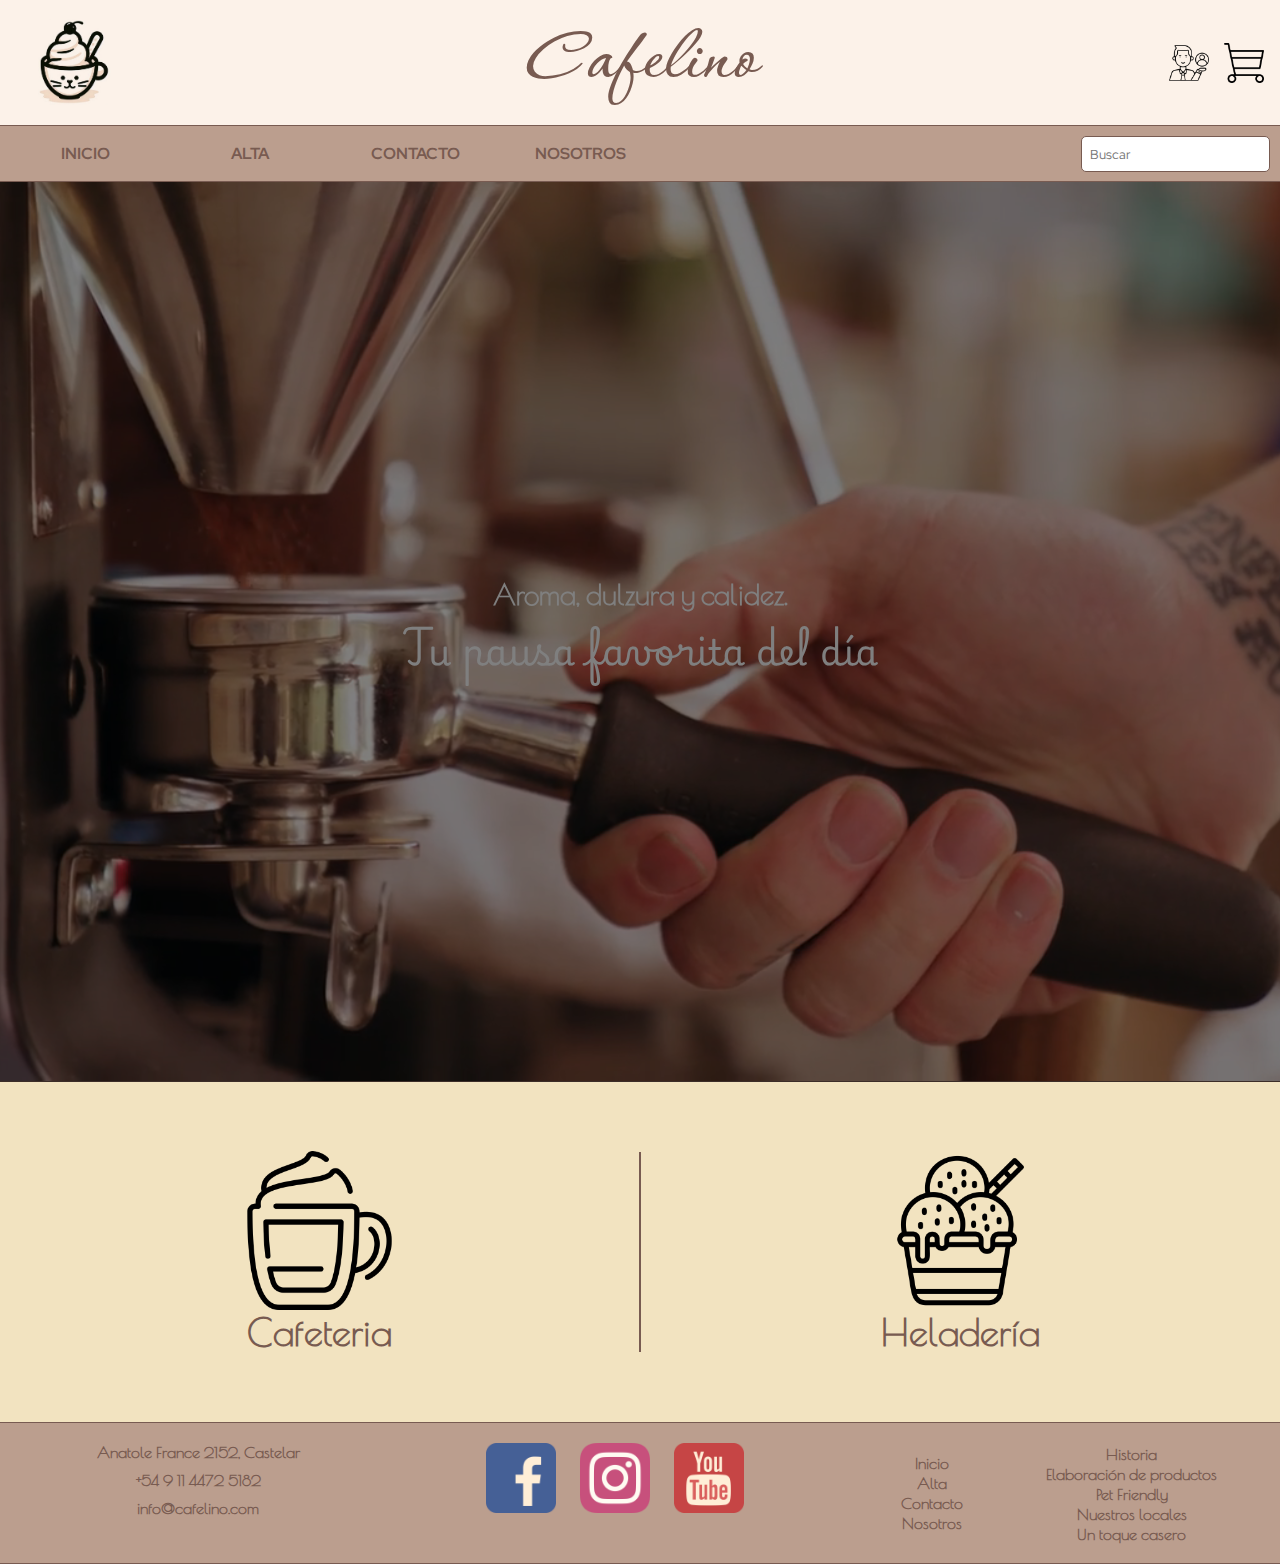
<file: index.html>
<!DOCTYPE html>
<html lang="en">

<head>
    <meta charset="UTF-8">
    <meta name="viewport" content="width=device-width, initial-scale=1.0">
    <title>Trabajo Integrador Nro 1 - Cafelino - Ballarini Jonathan</title>
    <link rel="stylesheet" href="/Estilos/estilos.css">
</head>

<body>
    <header>
        <div id="componente_header"></div>
    </header>
    <main>
        <div>
            <div class="contenedor_banner">
                <div class="banner">
                    <video id="videoA" autoplay muted></video>
                    <video id="videoB" autoplay muted></video>
                </div>
                <div class="texto_banner">
                    <h3>Aroma, dulzura y calidez.</h3>
                    <h2>Tu pausa favorita del día</h2>
                </div>
            </div>

            <div class=" Contenedor_Principal">
                <div class="Contenedor_Menu">
                    <section class="Cafeteria" onclick="mostrarCategoria('Cafeteria')">
                        <img src="/Assets/Cafeteria/Logo_Cafe.png" alt="Cafe_PNG" class="Imagen_Cafe">
                        <div>
                            <h3>Cafeteria</h3>
                        </div>
                    </section>
                    <div class="Separador"></div>
                    <section class="Heladeria" onclick="mostrarCategoria('Heladeria')">
                        <img src="/Assets/Heladeria/Logo_Helado.png" alt="Helado_PNG" class="Imagen_Helado">
                        <div>
                            <h3>Heladería</h3>
                        </div>
                    </section>

                </div>

                <div class="Tarjetas" id="contenedorTarjetas">

                </div>
            </div>
        </div>
    </main>
    <footer>
        <div id="componente_footer"></div>
    </footer>
</body>
<script src="/JS/Funciones.js"></script>

</html>
</file>
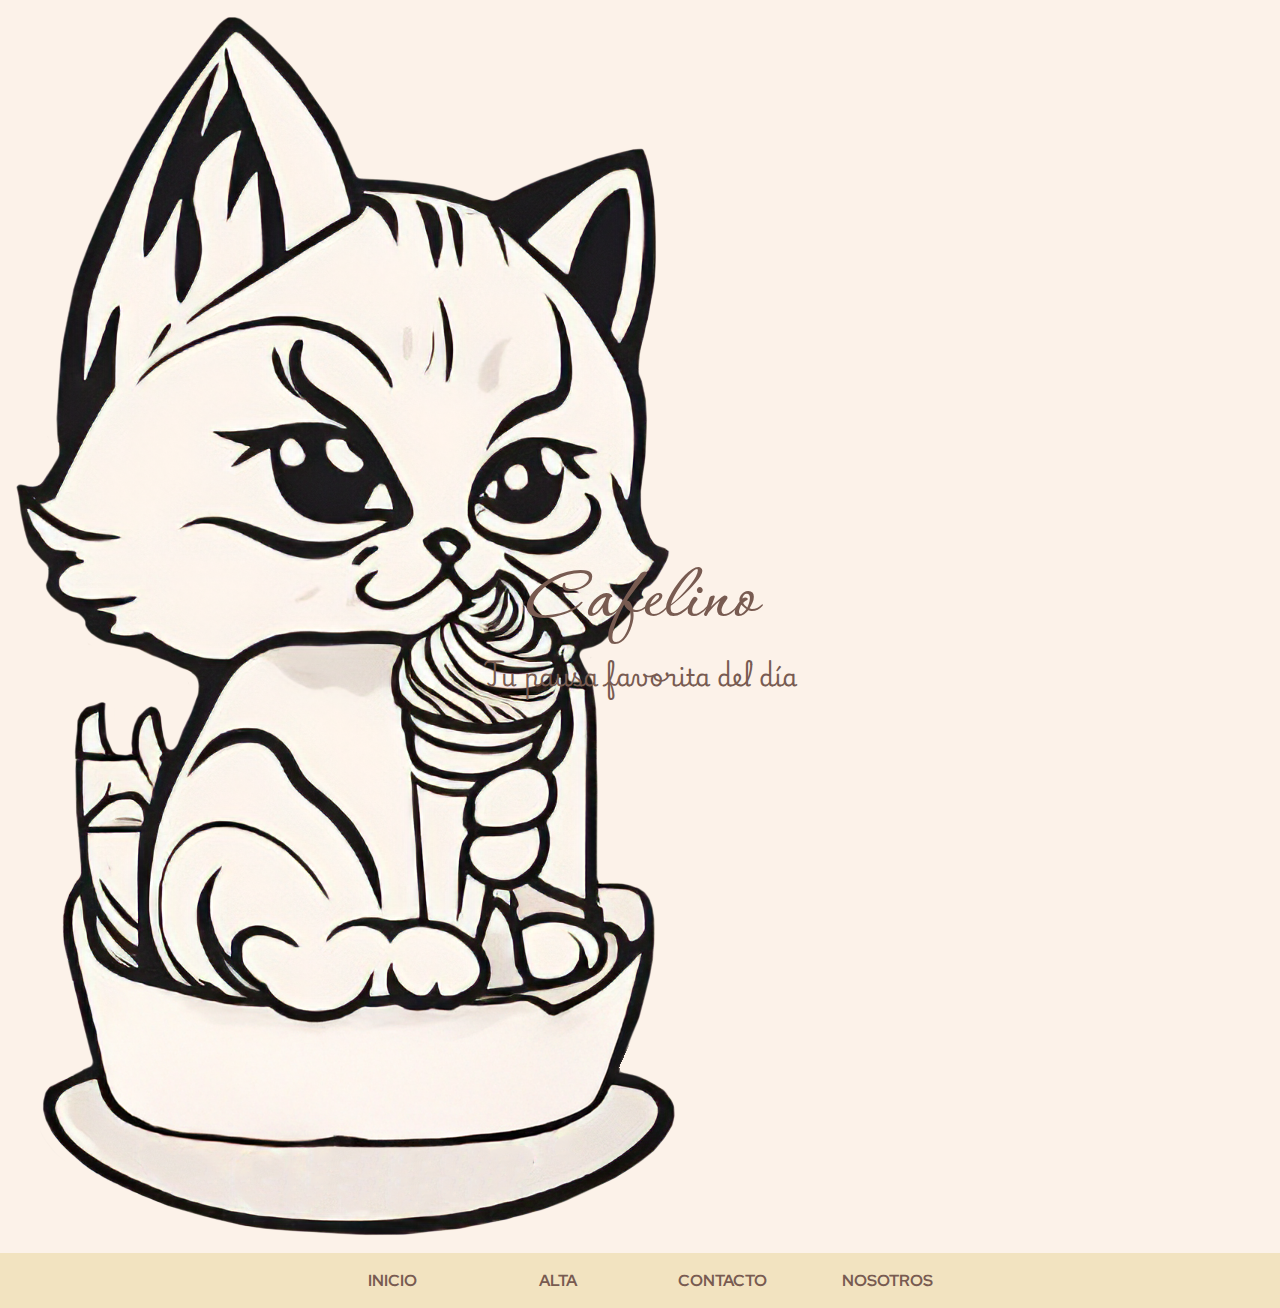
<file: Alta.html>
<!DOCTYPE html>
<html lang="en">
<head>
    <meta charset="UTF-8">
    <meta name="viewport" content="width=device-width, initial-scale=1.0">
    <title>Alta</title>
    <link rel="stylesheet" href="/Estilos/estilos.css">
</head>
<body>
    <header>
        <div class="Contenedor_Header">

            <img class="Logo_Cafelino" src="/Assets/Gato.png" alt="Logo de Cafelino">
            <div class="Texto_Header">
                <h1>Cafelino</h1>
                <h2>Tu pausa favorita del día</h2>
            </div>
        </div>
        <div>
            <nav>
                <button onclick="location.href='index.html'"> Inicio </button>
                <button onclick="location.href='Alta.html'"> Alta </button>
                <button onclick="location.href='Contacto.html'"> Contacto </button>
                <button onclick="location.href='Nosotros.html'"> Nosotros </button>
            </nav>
        </div>

    </header>
    <main>

    </main>

</body>
</html>
</file>
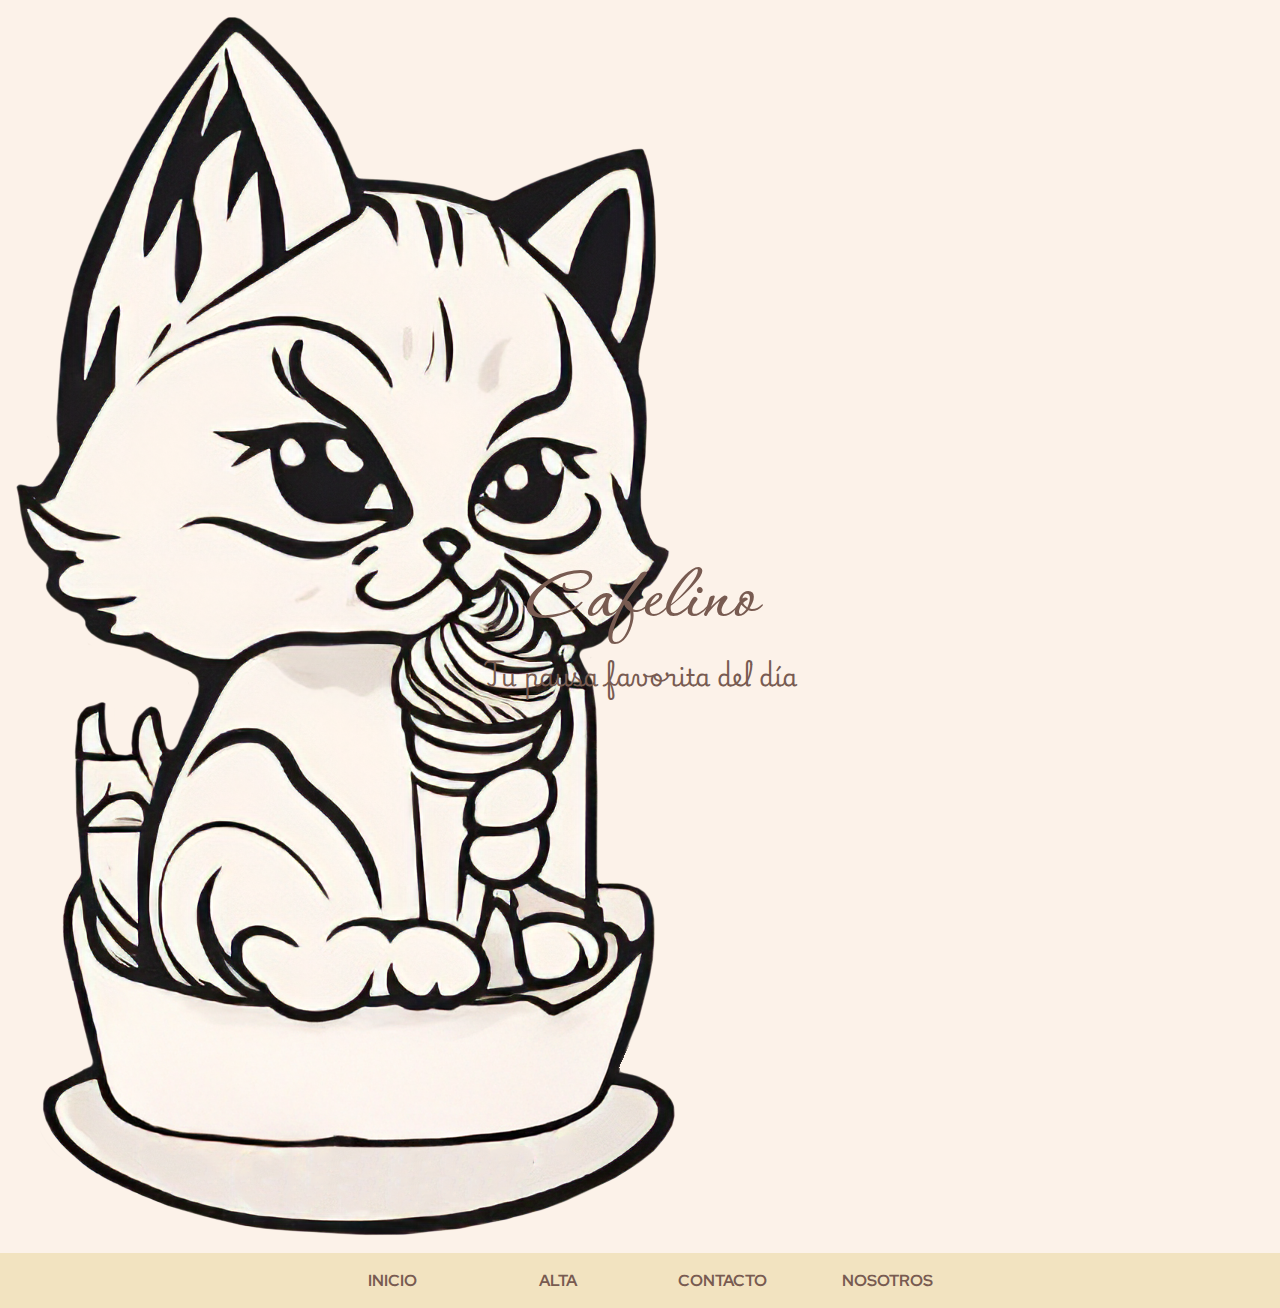
<file: Contacto.html>
<!DOCTYPE html>
<html lang="en">
<head>
    <meta charset="UTF-8">
    <meta name="viewport" content="width=device-width, initial-scale=1.0">
    <title>Contacto</title>
    <link rel="stylesheet" href="/Estilos/estilos.css">
</head>
<body>
    <header>
        <div class="Contenedor_Header">

            <img class="Logo_Cafelino" src="/Assets/Gato.png" alt="Logo de Cafelino">
            <div class="Texto_Header">
                <h1>Cafelino</h1>
                <h2>Tu pausa favorita del día</h2>
            </div>
        </div>
        <div>
            <nav>
                <button onclick="location.href='index.html'"> Inicio </button>
                <button onclick="location.href='Alta.html'"> Alta </button>
                <button onclick="location.href='Contacto.html'"> Contacto </button>
                <button onclick="location.href='Nosotros.html'"> Nosotros </button>
            </nav>
        </div>

    </header>
    <main>

    </main>

</body>
</html>
</file>
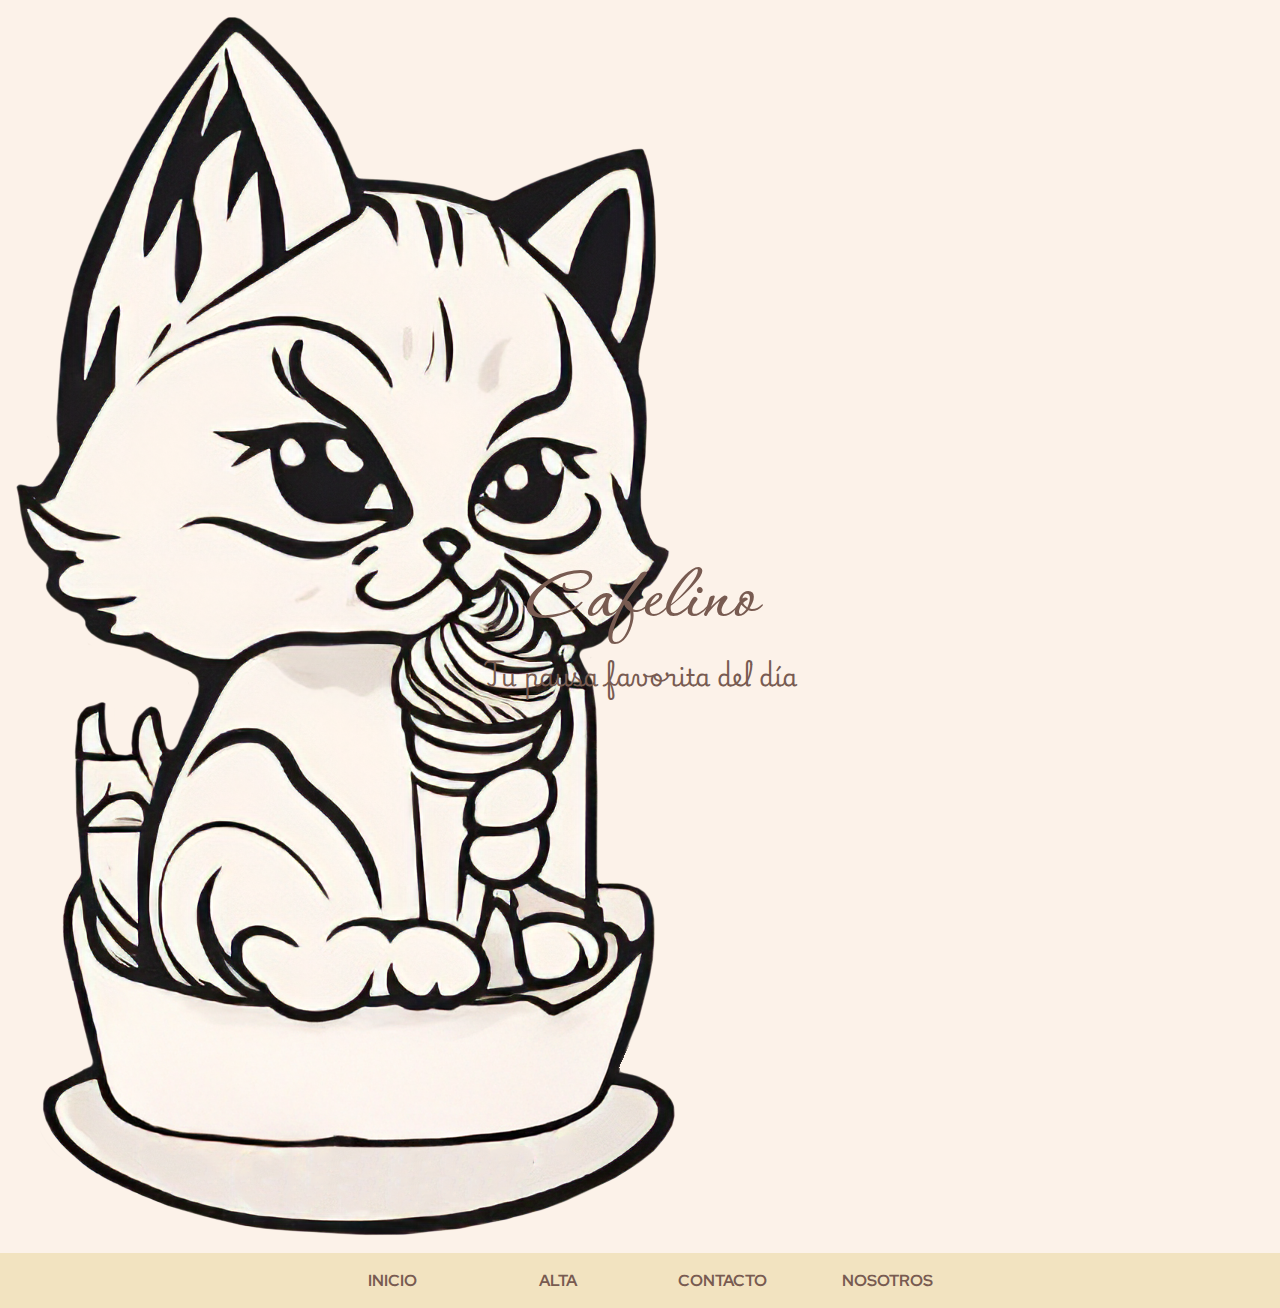
<file: Nosotros.html>
<!DOCTYPE html>
<html lang="en">
<head>
    <meta charset="UTF-8">
    <meta name="viewport" content="width=device-width, initial-scale=1.0">
    <title>Nosotros</title>
    <link rel="stylesheet" href="/Estilos/estilos.css">
</head>
<body>
    <header>
        <div class="Contenedor_Header">

            <img class="Logo_Cafelino" src="/Assets/Gato.png" alt="Logo de Cafelino">
            <div class="Texto_Header">
                <h1>Cafelino</h1>
                <h2>Tu pausa favorita del día</h2>
            </div>
        </div>
        <div>
            <nav>
                <button onclick="location.href='index.html'"> Inicio </button>
                <button onclick="location.href='Alta.html'"> Alta </button>
                <button onclick="location.href='Contacto.html'"> Contacto </button>
                <button onclick="location.href='Nosotros.html'"> Nosotros </button>
            </nav>
        </div>

    </header>
    <main>

    </main>

</body>
</html>
</file>
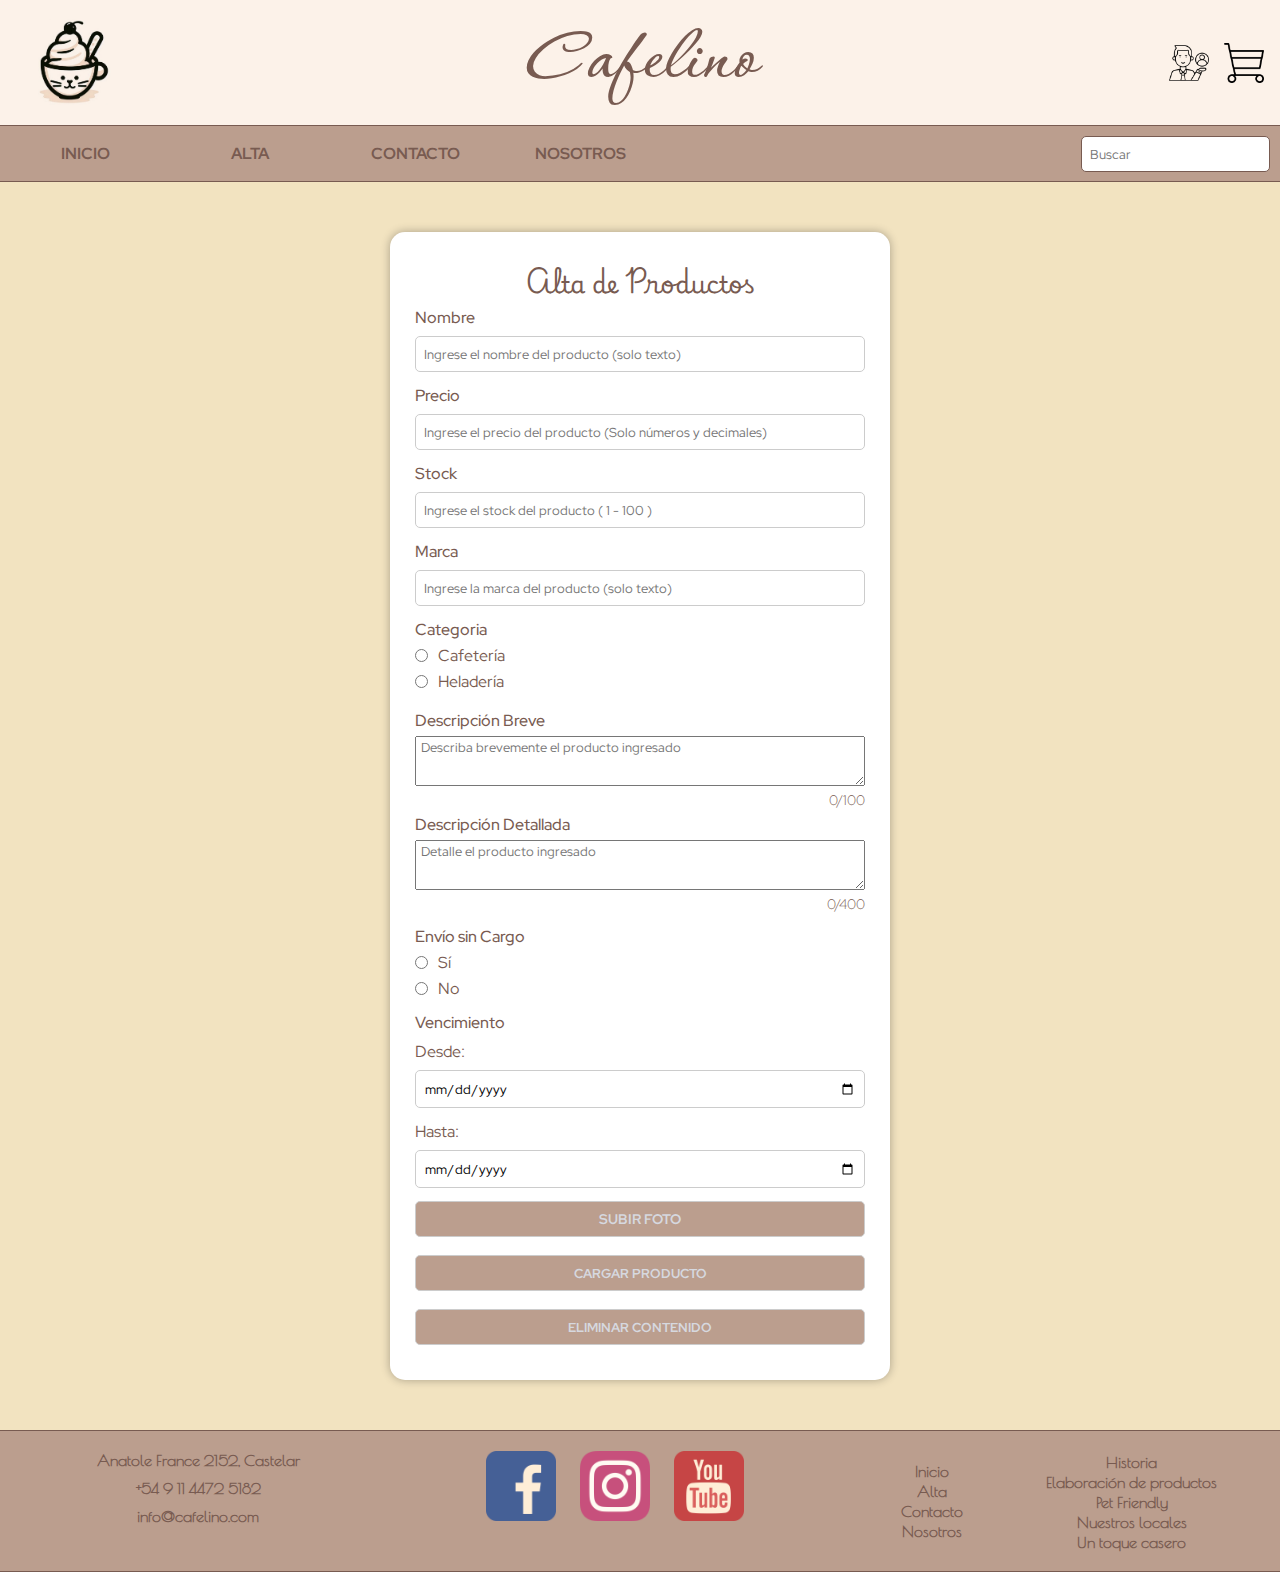
<file: Pages/Alta.html>
<!DOCTYPE html>
<html lang="en">

<head>
    <meta charset="UTF-8">
    <meta name="viewport" content="width=device-width, initial-scale=1.0">
    <title>Alta</title>
    <link rel="stylesheet" href="../Estilos/estilos.css">
</head>

<body>
    <header>
        <div id="componente_header"></div>
    </header>
    <main>
        <div class=" Contenedor_Principal_Alta">
            <form class="Contenedor_Forms" action="">
                <fieldset>
                    <legend>Alta de Productos</legend>

                    <label for="nombre">Nombre</label>
                    <input type="text" name="nombre" id="nombre" pattern="^[A-Za-z\s]+$" required
                        placeholder="Ingrese el nombre del producto (solo texto)">

                    <label for="precio">Precio</label>
                    <input type="text" name="precio" id="precio" required
                        placeholder="Ingrese el precio del producto (Solo números y decimales)">

                    <label for="stock">Stock</label>
                    <input type="number" name="stock" id="stock" required min="1" max="100" step="1"
                        placeholder="Ingrese el stock del producto ( 1 - 100 )">

                    <label for="marca">Marca</label>
                    <input type="text" name="marca" id="marca" pattern="^[A-Za-z]+$" required
                        placeholder="Ingrese la marca del producto (solo texto)">

                    <div>
                        <label>Categoria</label>
                        <div class="selecciones_alta">
                            <div>
                                <input type="radio" name="categoria" id="Categoria_Cafeteria" value="Cafeteria"
                                    required>
                                <label class="sin_negrita" for="Categoria_Cafeteria">Cafetería</label>
                            </div>
                            <div>
                                <input type="radio" name="categoria" id="Categoria_Heladeria" value="Heladeria">
                                <label class="sin_negrita" for="Categoria_Heladeria">Heladería</label>
                            </div>
                        </div>
                    </div>
                    <div>
                        <div class="descripciones">
                            <label for="desc_corta">Descripción Breve</label>
                            <textarea name="desc_corta" id="desc_corta"
                                placeholder="Describa brevemente el producto ingresado" required maxlength="100"
                                onblur="validarTexto(this)" oninput="actualizarContadorCorto()"></textarea>
                            <span id="contadorCorto">0/100</span>
                        </div>
                        <div class="descripciones">
                            <label for="desc_largo">Descripción Detallada</label>
                            <textarea name="desc_largo" id="desc_largo" placeholder="Detalle el producto ingresado"
                                required maxlength="400" onblur="validarTexto(this)"
                                oninput="actualizarContadorLargo()"></textarea>
                            <span id="contadorLargo">0/400</span>
                        </div>
                    </div>

                    <div>
                        <label>Envío sin Cargo</label>
                        <div class="selecciones_alta">
                            <div>
                                <input type="radio" name="envio" id="envio_si" value="si" required>
                                <label class="sin_negrita" for="envio_si">Sí</label>
                            </div>
                            <div>

                                <input type="radio" name="envio" id="envio_no" value="no">
                                <label class="sin_negrita" for="envio_no">No</label>
                            </div>
                        </div>
                    </div>

                    <label>Vencimiento</label> <label class="sin_negrita" for="fecha_desde">Desde:</label>
                    <input type="date" name="fecha_desde" id="fecha_desde" required>

                    <label class="sin_negrita" for="fecha_hasta">Hasta:</label>
                    <input type="date" name="fecha_hasta" id="fecha_hasta" required>

                    <label for="archivo" class="boton_personalizado">Subir Foto</label>
                    <input type="file" name="archivo" id="archivo" multiple class="oculto">

                    <button class="boton_formulario" type="submit">Cargar Producto</button>
                    <button class="boton_formulario" type="reset">Eliminar Contenido</button>
                </fieldset>
            </form>

        </div>

    </main>
    <footer>
        <div id="componente_footer"></div>
    </footer>
</body>
<script src="../JS/ValidacionAlta.js"></script>

</html>
</file>
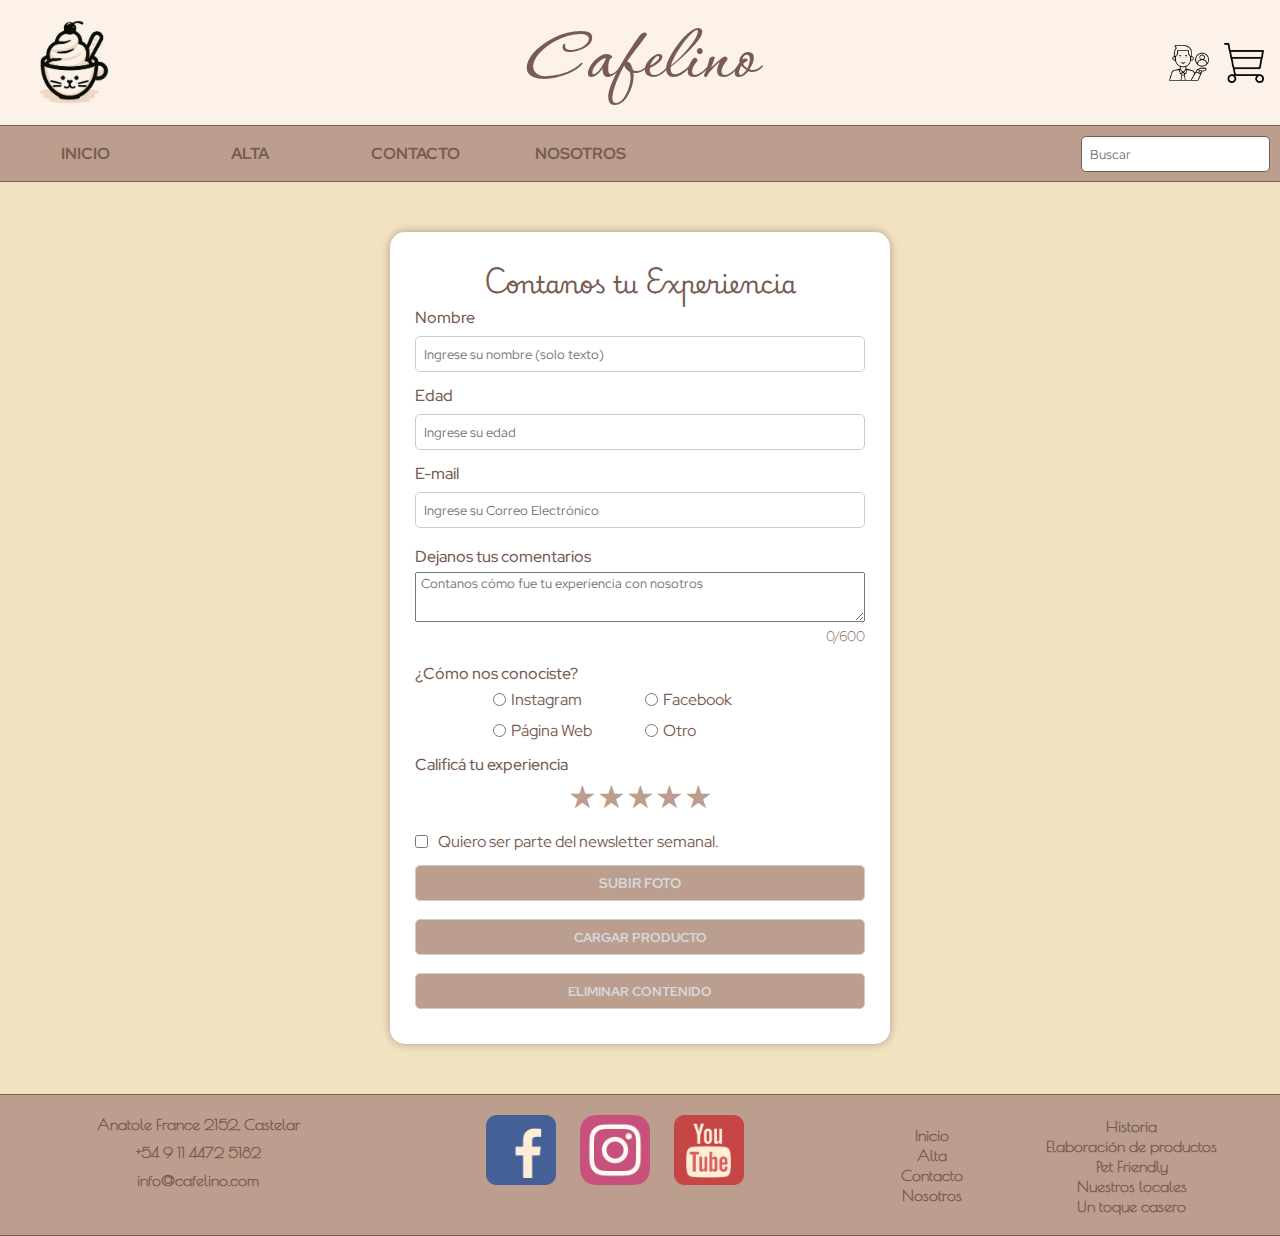
<file: Pages/Contacto.html>
<!DOCTYPE html>
<html lang="en">

<head>
    <meta charset="UTF-8">
    <meta name="viewport" content="width=device-width, initial-scale=1.0">
    <title>Contacto</title>
    <link rel="stylesheet" href="../Estilos/estilos.css">
</head>

<body>
    <header>
        <div id="componente_header"></div>
    </header>
        <main>

        <div class=" Contenedor_Principal_Alta">

            <form class="Contenedor_Forms" id="ratingForm" action="">
                <fieldset>
                    <legend>Contanos tu Experiencia</legend>

                    <label for="nombre">Nombre</label>
                    <input type="text" name="nombre" id="nombre" pattern="^[A-Za-z\s]+$" required
                        placeholder="Ingrese su nombre (solo texto)">

                    <label for="edad">Edad</label>
                    <input type="number" name="edad" id="edad" required min="18" max="100" step="1"
                        placeholder="Ingrese su edad">

                    <label for="correo">E-mail</label>
                    <input type="email" name="correo" id="correo"
                        pattern="^[a-zA-Z0-9._%+\\-]+@[a-zA-Z0-9.\\-]+\.[a-zA-Z]{2,}$" required
                        placeholder="Ingrese su Correo Electrónico">

                    <div>
                        <div class="descripciones">
                            <label for="comentarios">Dejanos tus comentarios</label>
                            <textarea name="comentarios" id="comentarios"
                                placeholder="Contanos cómo fue tu experiencia con nosotros" required maxlength="600"
                                onblur="validarTexto(this)" oninput="actualizarContadorComentarios()"></textarea>
                            <span id="contadorComentarios">0/600</span>
                        </div>
                    </div>
                    <div class="selecciones_contacto">
                        <label>¿Cómo nos conociste?</label>
                        <div class="plataformas">
                            <div>
                                <input type="radio" name="Opciones" id="Instagram" required><label
                                    for="opcion1">Instagram</label>
                            </div>
                            <div>
                                <input type="radio" name="Opciones" id="Facebook" required><label
                                    for="opcion2">Facebook</label>
                            </div>
                            <div>
                                <input type="radio" name="Opciones" id="Página Web" required><label for="opcion3">Página
                                    Web</label>
                            </div>
                            <div>
                                <input type="radio" name="Opciones" id="Otro" required><label for="opcion4">Otro</label>
                            </div>
                        </div>
                    </div>

                    <div>
                        <label>Calificá tu experiencia</label>
                        <div class="rating">
                            <input type="radio" id="star5" name="rating" value="5"><label for="star5">★</label>
                            <input type="radio" id="star4" name="rating" value="4"><label for="star4">★</label>
                            <input type="radio" id="star3" name="rating" value="3"><label for="star3">★</label>
                            <input type="radio" id="star2" name="rating" value="2"><label for="star2">★</label>
                            <input type="radio" id="star1" name="rating" value="1"><label for="star1">★</label>
                        </div>
                    </div>
                    <div class="selecciones_contacto">
                        <div>
                            <input type="checkbox" name="Newsletter" id="Newsletter">
                            <label class="sin_negrita" for="Newsletter">
                                Quiero ser parte del newsletter semanal.
                            </label>
                        </div>
                    </div>
                    <label for="archivo" class="boton_personalizado">Subir Foto</label>
                    <input type="file" name="archivo" id="archivo" multiple class="oculto">

                    <button class="boton_formulario" type="submit">Cargar Producto</button>
                    <button class="boton_formulario" type="reset">Eliminar Contenido</button>
                </fieldset>
            </form>
        </div>
    </main>
    <footer>
        <div id="componente_footer"></div>
    </footer>
</body>
<script src="../JS/ValidacionContacto.js"></script>

</html>
</file>
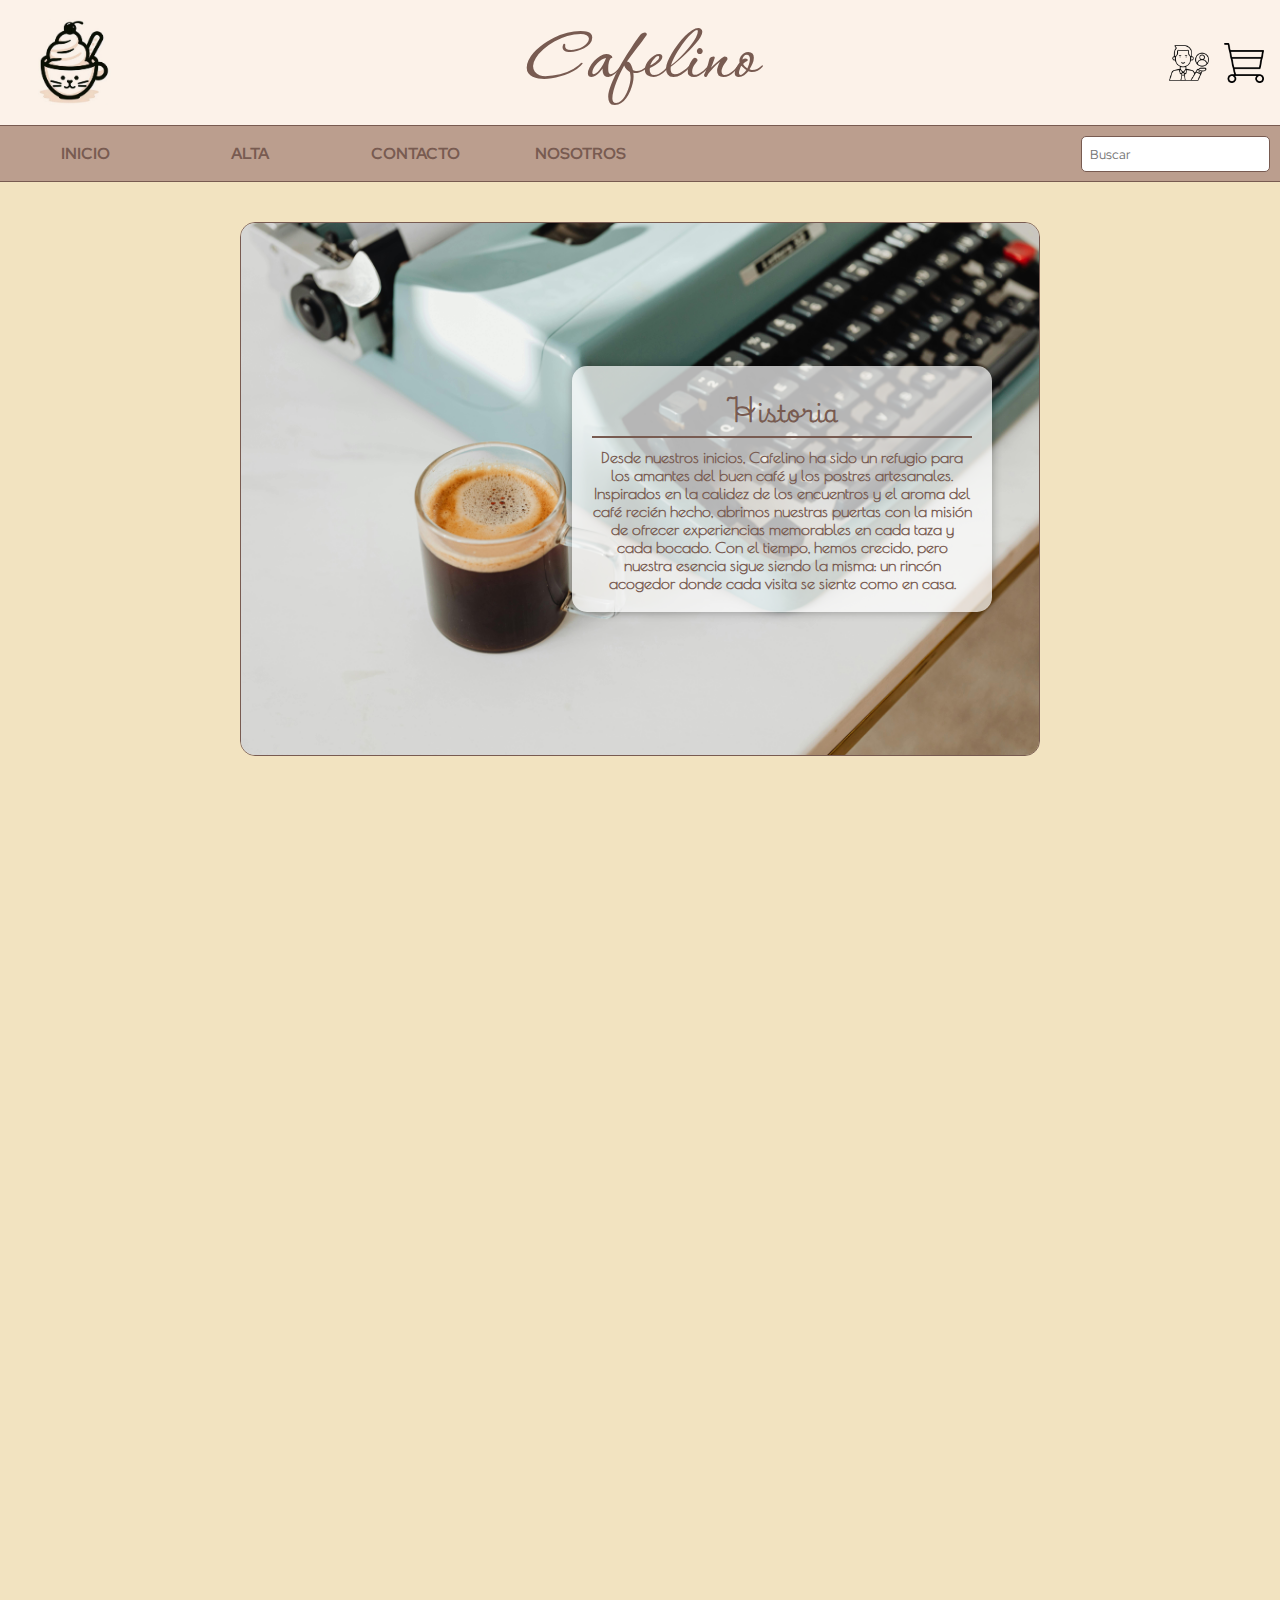
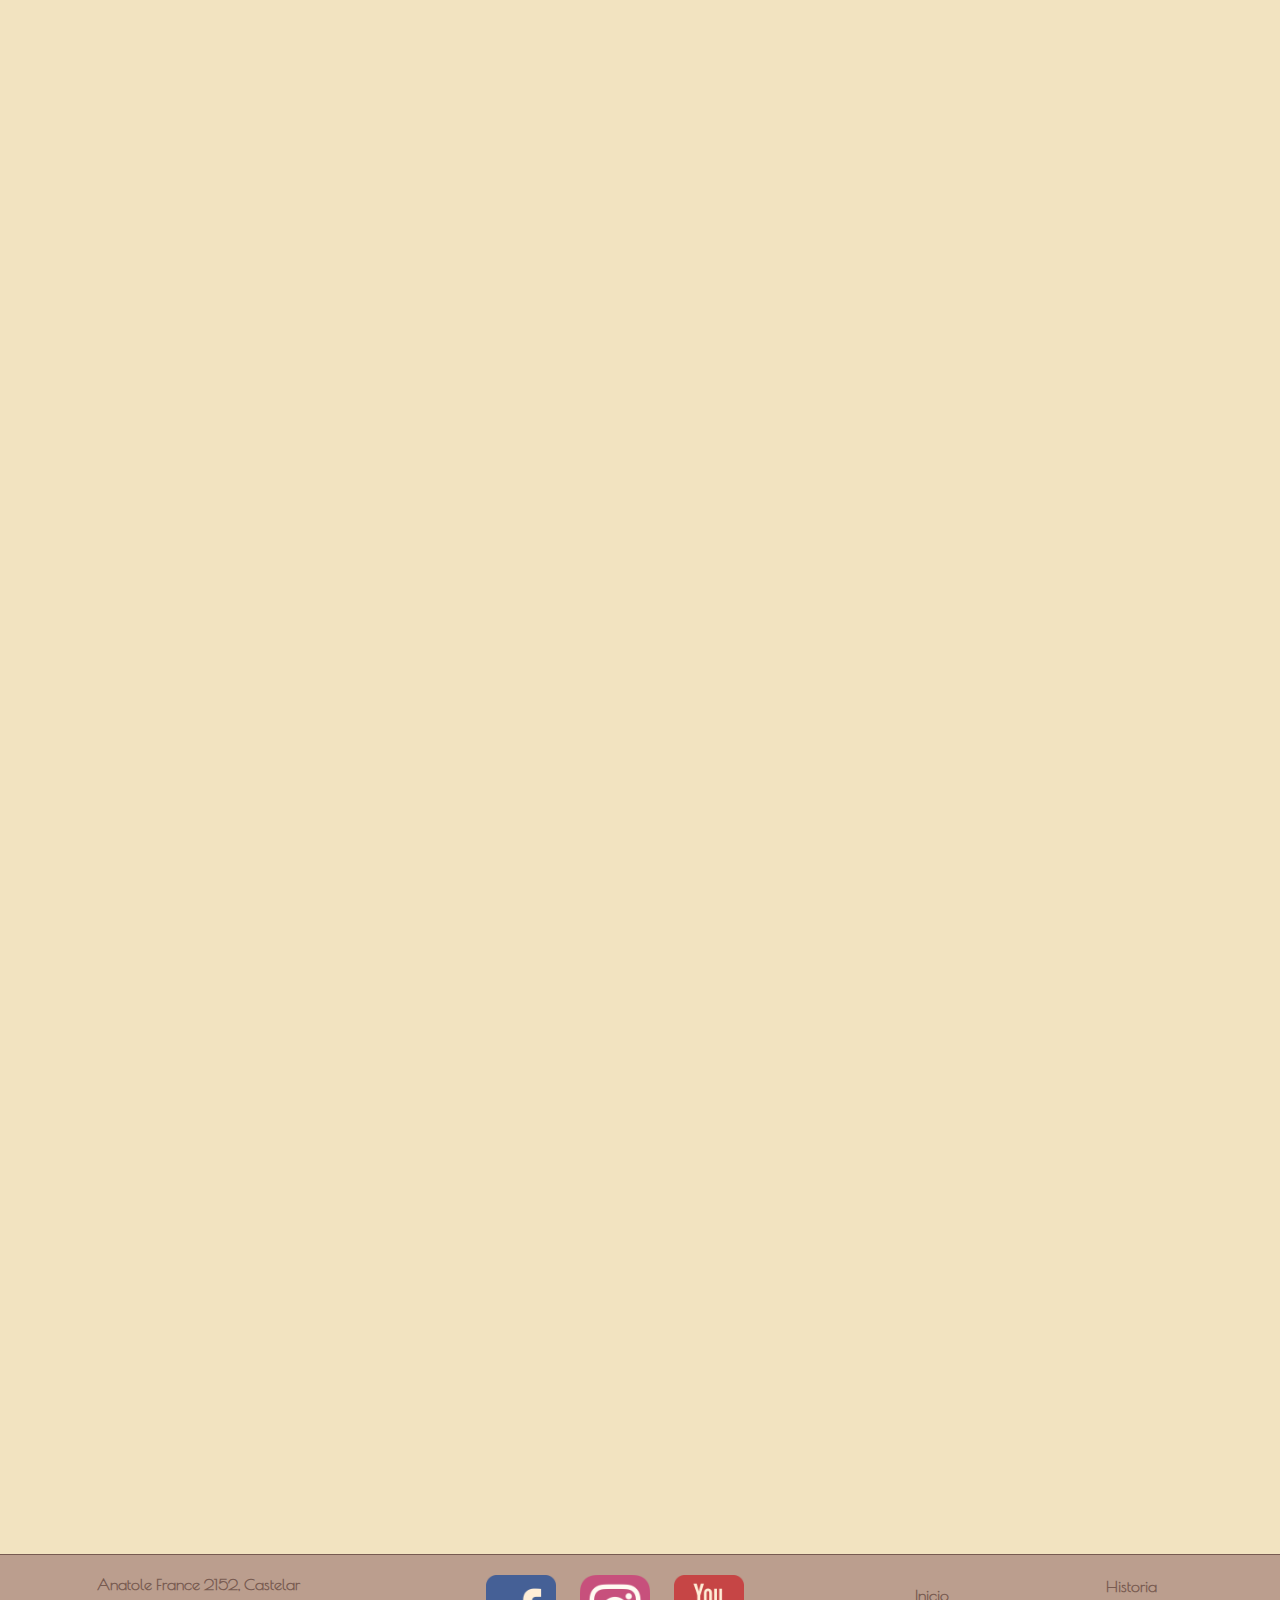
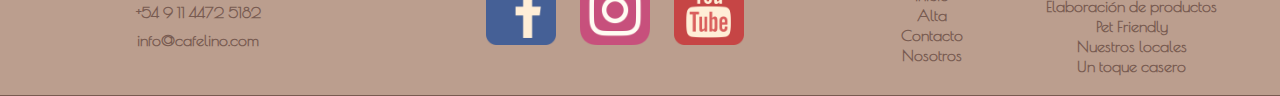
<file: Pages/Nosotros.html>
<!DOCTYPE html>
<html lang="en">

<head>
    <meta charset="UTF-8">
    <meta name="viewport" content="width=device-width, initial-scale=1.0">
    <title>Nosotros</title>
    <link rel="stylesheet" href="../Estilos/estilos.css">
</head>

<body>
    <header>
        <div id="componente_header"></div>
    </header>
    <main>
        <div class="Contenedor_Principal_Nosotros">
            <section class="secciones_nosotros anim-item-left" id="historia">
                <div class="imagen_nosotros ">
                    <img src="../Assets/Nosotros/Historia_Cafe.jpg" alt="Historia_Cafe">
                </div>
                <div class="contenedor_info_nosotros_derecha ">
                    <h2>Historia</h2>
                    <div class="separador_nosotros"></div>
                    <p class="texto_nosotros">Desde nuestros inicios, Cafelino ha sido un refugio para los amantes del
                        buen café y los
                        postres artesanales. Inspirados en la calidez de los encuentros y el aroma del café
                        recién
                        hecho, abrimos nuestras puertas con la misión de ofrecer experiencias memorables en cada
                        taza y cada bocado. Con el tiempo, hemos crecido, pero nuestra esencia sigue siendo la
                        misma: un rincón acogedor donde cada visita se siente como en casa.</p>
                </div>
            </section>

            <section class="secciones_nosotros anim-item-right" id="elaboracion">
                <div class="contenedor_info_nosotros_izquierda ">
                    <h2>Elaboración de productos</h2>
                    <div class="separador_nosotros"></div>
                    <p class="texto_nosotros">Cada producto de Cafelino es el resultado de una cuidadosa selección de
                        ingredientes y
                        una
                        elaboración artesanal. Desde nuestros granos de café, tostados con precisión, hasta
                        nuestras
                        recetas caseras de repostería, nos aseguramos de que cada detalle cuente. Creemos en la
                        calidad por encima de todo y trabajamos con proveedores locales para garantizar frescura
                        y
                        sabor en cada preparación.</p>
                </div>
                <div class="imagen_nosotros ">
                    <img src="../Assets/Nosotros/Cucurucho_Elaboracion.jpg" alt="">
                </div>
            </section>

            <section class="secciones_nosotros anim-item-left" id="petfriendly">
                <div class="imagen_nosotros ">
                    <img src="../Assets/Nosotros/Pet_Friendly_1.jpg" alt="">
                </div>
                <div class="contenedor_info_nosotros_derecha">
                    <h2>Pet Friendly</h2>
                    <div class="separador_nosotros"></div>
                    <p class="texto_nosotros">Sabemos que tu mascota es parte de la familia, por eso en Cafelino son más
                        que
                        bienvenidas.
                        Contamos con espacios adaptados para que disfruten junto a ti, además de ofrecerles agua
                        fresca y pequeñas sorpresas pensadas especialmente para ellos. Queremos que cada visita
                        sea
                        una experiencia placentera para todos.</p>
                </div>
            </section>
            <section class="secciones_nosotros anim-item-right" id="locales">

                <div class="contenedor_info_nosotros_izquierda">
                    <h2>Nuestros locales</h2>
                    <div class="separador_nosotros"></div>
                    <p class="texto_nosotros">Nuestros espacios están diseñados para brindarte comodidad y un ambiente
                        relajado. Ya sea
                        que
                        busques un lugar tranquilo para trabajar, compartir un café con amigos o disfrutar de un
                        momento a solas, en Cafelino encontrarás el rincón ideal. Con varias sucursales, siempre
                        hay
                        un Cafelino cerca de ti.</p>
                </div>
                <div class="imagen_nosotros">
                    <img src="../Assets/Nosotros/Locales_1.jpg" alt="">
                </div>
            </section>

            <section class="secciones_nosotros anim-item-left" id="toque-casero">
                <div class="imagen_nosotros">
                    <img src="../Assets/Nosotros/Helado_Elaboracion.jpg" alt="">
                </div>
                <div class="contenedor_info_nosotros_derecha">
                    <h2>Un toque casero</h2>
                    <div class="separador_nosotros"></div>
                    <p class="texto_nosotros">Nos encanta que cada cliente se sienta en casa. Desde nuestra decoración
                        acogedora hasta
                        nuestras recetas inspiradas en la cocina casera, buscamos transmitir esa sensación de
                        calidez y cercanía. En Cafelino, cada detalle está pensado para que vivas una
                        experiencia
                        auténtica y reconfortante.</p>
                </div>
            </section>
        </div>
    </main>
    <footer>
        <div id="componente_footer"></div>
    </footer>
</body>
<script src="../JS/Nosotros.js"></script>

</html>
</file>
<file: Estilos/estilos.css>
@import url('https://fonts.googleapis.com/css2?family=Corinthia:wght@400;700&family=Playwrite+AR:wght@100..400&family=Poiret+One&family=Red+Hat+Display:ital,wght@0,300..900;1,300..900&display=swap');

/* Fonts  */
.corinthia-regular {
    font-family: "Corinthia", serif;
    font-weight: 400;
    font-style: normal;
}

.corinthia-bold {
    font-family: "Corinthia", serif;
    font-weight: 700;
    font-style: normal;
}

.poiret-one-regular {
    font-family: "Poiret One", serif;
    font-weight: 400;
    font-style: normal;
}

.red-hat-display {
    font-family: "Red Hat Display", serif;
    font-optical-sizing: auto;
    font-weight: 700;
    font-style: normal;
}

.playwrite-ar- {
    font-family: "Playwrite AR", serif;
    font-optical-sizing: auto;
    font-weight: 400;
    font-style: normal;
}

/* Fonts */

* {
    margin: 0;
    padding: 0;
    box-sizing: border-box;
}

html, body {
    width: 100%;
    overflow-x: hidden;
}


:root {
    --color_Nro1: rgb(78, 155, 154);
    --color_Nro2: rgb(214, 216, 223);
    --color_Nro3: rgb(242, 227, 192);
    --color_Nro4: rgb(187, 158, 142);
    --color_Nro5: rgb(120, 91, 81);
}

body {
    background-color: var(--color_Nro3);
    color: var(--color_Nro5);
    min-width: 500px;
}

.Contenedor_Header {
    position: relative;
    display: flex;
    justify-content: flex-start;
    align-items: center;
    gap: 20px;
    padding: 1em;
    min-width: 500px;
    background-color: #FCF2E9;
}

.logo_cafelino {
    width: 20%;
    min-width: 25px;
    height: auto;
}

.Texto_Header {
    position: absolute;
    left: 50%;
    transform: translateX(-50%);
    text-align: center;
}

h1 {
    font-family: "Corinthia", serif;
    font-weight: 700;
    font-style: normal;
    font-size: 5em;
    text-align: center;
}

.contenedor_iconos {
    display: flex;
    flex-direction: row;
    justify-content: flex-end;
    gap: 15px;
    width: 20%;
    margin-left: auto;
}

.contenedor_iconos img {
    width: 15%;
    min-width: 40px;
    height: auto;
    cursor: pointer;
}

h2 {
    font-family: "Playwrite AR", serif;
    font-optical-sizing: auto;
    font-weight: 400;
    font-style: normal;
    text-align: center;
}

h3 {
    font-family: "Poiret One", serif;
    font-weight: 600;
    font-style: normal;
    text-align: center;
}

.contenedor_nav {
    display: flex;
    justify-content: space-between;
    align-items: center;
    gap: 20px;
    padding-left: 10px;
    padding-right: 10px;
    min-width: 500px;
    background-color: var(--color_Nro4);
    border-top: 1.5px solid var(--color_Nro5);
    border-bottom: 1.5px solid var(--color_Nro5);
}

@media (max-width: 720px) {
    .contenedor_nav {
        flex-direction: column;
        justify-content: center;
        align-items: center;
        gap: 10px;
        padding: 20px 10px;
    }
}

nav {
    display: grid;
    grid-template-columns: repeat(4, auto);
    justify-content: center;
    align-items: center;    
    padding-top: 15px;
    padding-bottom: 15px;
    gap: 15px;
    min-width: 500px;
}

nav button {
    display: flex;
    justify-content: center;
    align-items: center;
    background-color: transparent;
    height: 25px;
    width: 150px;
    border: none;
    border-radius: 15px;
    flex-basis: 50%;
    color: var(--color_Nro5);
    padding: 0.5em;
    cursor: pointer;
    font-family: "Red Hat Display", serif;
    font-optical-sizing: auto;
    font-weight: 700;
    font-style: normal;
    text-transform: uppercase;
    font-size: 1em;
    transition: 0.5s;
    text-decoration: none;
}

nav button:hover {
    background-color: var(--color_Nro5);
    color: var(--color_Nro2);
    border-radius: 15px;
}

.menu_desplegable {
    position: relative;
    display: inline-block;
}

.menu_desplegable_contenido {
    display: none;
    position: absolute;
    top: 100%;
    left: 0;
    width: 100%;
    background-color: var(--color_Nro4);
    border-radius: 10px;
    min-width: 150px;
    border: 1px solid var(--color_Nro5);
    z-index: 100;
    padding: 5px;
}

.menu_desplegable_contenido li {
    list-style: none;
}

.menu_desplegable_contenido a {
    display: block;
    padding: 10px;
    color: var(--color_Nro5);
    text-decoration: none;
    font-family: "Red Hat Display", serif;
    font-weight: 500;
    text-align: center;
    transition: 0.3s;
    border-radius: 10px;
}

.menu_desplegable_contenido a:hover {
    background-color: var(--color_Nro5);
    color: var(--color_Nro2);
    border-radius: 10px;
}

.menu_desplegable:hover .menu_desplegable_contenido {
    display: block;
}

.menu_desplegable:hover .desplegable_abajo {
    background-color: var(--color_Nro5);
    color: var(--color_Nro2);
}

@media (max-width: 900px) {
    nav {
        grid-template-columns: repeat(2, auto);
    }
}

@media (max-width: 450px) {
    nav {
        grid-template-columns: repeat(1, auto);
        place-items: center;
    }
}

.contenedor_busqueda {
    width: 15%;
    min-width: 150px;
}

.buscador {
    margin: 0px;
    border: 1px solid var(--color_Nro5);
    border-radius: 15;
}

.buscador::placeholder {
    font-family: "Red Hat Display", serif;
    font-optical-sizing: auto;
    font-weight: 400;
    font-style: normal;
}

.buscador:focus {
    outline: none;
}

main {
    display: flex;
    flex-direction: row;
    justify-content: center;
    align-items: center;
    gap: 20px;
    padding: 0em;
    color: var(--color_Nro5)
}

.contenedor_banner {
    position: relative;
    width: 100vw;
    height: 100vh;
    overflow: hidden;
}

.banner video {
    position: absolute;
    top: 0;
    left: 0;
    width: 100%;
    height: 100%;
    object-fit: cover;
    transition: opacity 1s ease-in-out;
    border-bottom: 1.5px solid var(--color_Nro5);
}

#videoB {
    opacity: 0;
}

@media (max-width: 500px) {
    .contenedor_banner {
        width: 500px;
        height: 100vh;
        margin: 0 auto;
    }

    .banner video {
        width: 500px;
        height: 100vh;
        object-fit: cover;
    }
}

.contenedor_banner::after {
    content: "";
    position: absolute;
    top: 0;
    left: 0;
    width: 100%;
    height: 100%;
    background: rgba(0, 0, 0, 0.5);
    pointer-events: none;
}

.texto_banner {
    position: absolute;
    top: 50%;
    left: 50%;
    transform: translate(-50%, -50%);
    text-align: center;
    color: white;
    font-size: 1.5em;
}

.Contenedor_Principal {
    display: flex;
    flex-direction: column;
    justify-content: center;
    align-items: stretch;
    min-width: 300px;
    height: auto;
    margin-top: 50px;
    margin-bottom: 50px;
    min-width: 500px;
}

.Contenedor_Menu {
    display: flex;
    flex-direction: row;
    justify-content: center;
    align-items: center;
    width: 100%;
    height: 200px;
    cursor: pointer;
    font-size: 2em;
    margin-top: 20px;
    margin-bottom: 20px;
}

.Cafeteria {
    display: flex;
    flex-direction: column;
    justify-content: center;
    align-items: center;
    width: 100%;
    height: 100%;
    transition: transform 0.3s ease-in-out;
    cursor: pointer;
}

.Cafeteria:hover {
    transform: scale(1.1);
}

.Imagen_Cafe {
    display: flex;
    width: 25%;
    height: auto;
}

.Separador {
    width: 4px;
    height: 100%;
    background-color: var(--color_Nro5);
}

.Heladeria {
    display: flex;
    flex-direction: column;
    justify-content: center;
    align-items: center;
    width: 100%;
    height: 100%;
    border-radius: 10px;
    transition: transform 0.3s ease-in-out;
    cursor: pointer;
}

.Heladeria:hover {
    transform: scale(1.1);
}

.Imagen_Helado {
    display: flex;
    width: 25%;
    height: auto;
}

.Tarjetas {
    display: grid;
    grid-template-columns: repeat(3, 275px);
    justify-content: center;
    justify-items: center;
    align-items: center;
    gap: 25px;
    flex-wrap: wrap;
    margin-top: 50px;
    margin-bottom: 50px;
    grid-auto-rows: minmax(250px, auto);
}

@media (max-width: 900px) {
    .Tarjetas {
        grid-template-columns: repeat(2, auto);
    }
}

@media (max-width: 560px) {
    .Tarjetas {
        grid-template-columns: repeat(1, auto);
        place-items: center;
    }

}

#contenedorTarjetas {
    display: none;
    opacity: 0;
    transform: scale(0.95);
    transition: opacity 0.3s ease-out, transform 0.3s ease-out;
}

#contenedorTarjetas.mostrar {
    display: grid;
    opacity: 1;
    transform: scale(1);
}

.Producto {
    display: flex;
    flex-direction: column;
    border: 2px solid var(--color_Nro4);
    padding: 25px;
    border-radius: 5px;
    box-shadow: 0px 0px 15px rgba(0, 0, 0, 0.5);
    width: 260px;
    height: 370px;
    min-height: 340px;
    gap: 10px;
}

.Titulo_Producto {
    justify-content: end;
    font-size: 12px;
}

.Imagen_Producto {
    display: flex;
    justify-content: center;
    align-items: center;
    border-radius: 15px;
    width: 100%;
    max-width: 200px;
    height: auto;
    max-height: 200px;
    border: 1px solid var(--color_Nro4);
}

p {
    font-family: "Poiret One", serif;
    font-weight: 600;
    font-style: normal;
    text-align: center;
}

.footer_tarjeta {
    display: flex;
    flex-direction: row;
    justify-content: space-between;
    align-items: center;
    border-top: 2px solid var(--color_Nro5);
    padding: 10px;
}

.Precio_Producto {
    font-size: 1.2em;
    color: var(--color_Nro5);
    margin: 0;
    text-align: center;
    padding-left: 10px;
}

.Boton_Agregar_Carrito {
    display: flex;
    justify-content: flex-end;
    flex-grow: 1;
}

.Boton_Agregar_Carrito button {
    background-color: var(--color_Nro4);
    border: none;
    padding: 10px 15px;
    cursor: pointer;
    font-size: 1em;
    border-radius: 5px;
    width: 75%;
}

.Boton_Agregar_Carrito button:hover {
    background-color: var(--color_Nro5);
}

.Boton_Imagen {
    width: 25%;
    height: auto;
    display: block;
    margin: 0 auto;
}

footer {
    background-color: var(--color_Nro4);
    color: var(--color_Nro5);
    border-top: 1px solid var(--color_Nro5);
    border-bottom: 1px solid var(--color_Nro5);
    padding: 20px 0px;
    text-align: center;
    width: 100%;
}

footer .footer_contenido {
    display: flex;
    justify-content: space-around;
    flex-wrap: wrap;
    gap: 20px;
}

footer .footer_contenido div {
    flex: 1;
    min-width: 200px;
}

.contacto_info p {
    margin-bottom: 10px;
}

.redes {
    gap: 50px;
}

footer .redes a {
    margin: 0px 10px;
}

footer a img {
    width: 20%;
    max-width: 70px;
}

a {
    text-decoration: none;
    color: inherit;
}

a:visited {
    color: inherit;
}

a:hover, a:focus {
    text-decoration: none;
    outline: none;
}

a:active {
    color: inherit;
}

.mapa_sitio {
    display: flex;
    flex-direction: row;
    font-family: "Poiret One", serif;
    font-weight: 600;
    font-style: normal;
    text-align: center;
    justify-content: center;
    align-items: center;
    margin-right: 50px;
}

.contenedor_mapa {
    display: flex;
    flex-direction: column;
    max-width: 50px;
    gap: 2px;
}

.Contenedor_Principal_Alta {
    display: flex;
    flex-direction: column;
    justify-content: center;
    align-items: stretch;
    min-width: 300px;
    height: auto;
    margin-top: 50px;
    margin-bottom: 50px;
}

.Contenedor_Forms {
    display: flex;
    min-width: 500px;
    margin: auto;
    background-color: white;
    padding: 25px;
    border-radius: 15px;
    box-shadow: 0 0 10px rgba(0, 0, 0, 0.3);
}

fieldset {
    display: flex;
    flex-direction: column;
    width: 100%;
    gap: 8px;
    border: none;
}

legend {
    font-size: 1.5em;
    text-align: center;
    font-family: "Playwrite AR", serif;
    font-optical-sizing: auto;
    font-weight: 400;
    font-style: normal;
}

label {
    font-family: "Red Hat Display", serif;
    font-optical-sizing: auto;
    font-weight: 500;
    font-style: normal;
}

.sin_negrita {
    font-weight: normal;
}

input {
    padding: 8px;
    width: 100%;
    border: 1px solid #ccc;
    border-radius: 5px;
    margin-bottom: 5px;
    font-family: "Red Hat Display", serif;
    font-optical-sizing: auto;
    font-weight: 400;
    font-style: normal;
}

.descripciones {
    display: flex;
    flex-direction: column;
    align-items: start;
    margin-top: 5px;
    margin-bottom: 5px;
    gap: 5px;
}

.descripciones span {
    display: flex;
    align-self: end;
    gap: 10px;
    font-family: "Red Hat Display", serif;
    font-optical-sizing: auto;
    font-weight: 300;
    font-style: normal;
    font-size: 14px;
}

.selecciones_alta {
    display: flex;
    flex-direction: column;
    align-items: start;
    margin-top: 5px;
    margin-bottom: 5px;
    gap: 5px;
}

.selecciones_alta div {
    display: flex;
    flex-direction: row;
    justify-content: center;
    align-items: start;
    gap: 10px;
}

.selecciones_alta div input {
    margin: 0px;
    align-self: center;
}

textarea {
    width: 100%;
    height: auto;
    min-height: 50px;
    resize: vertical;
    font-family: "Red Hat Display", serif;
    font-optical-sizing: auto;
    font-weight: 400;
    font-style: normal;
    padding-top: 1px;
    padding-left: 5px;
}

.boton_formulario {
    margin-bottom: 10px;
    padding: 8px;
    width: 100%;
    border: 1px solid #ccc;
    border-radius: 5px;
    background-color: var(--color_Nro4);
    color: var(--color_Nro2);
    font-weight: bold;
    cursor: pointer;
    font-family: "Red Hat Display", serif;
    font-optical-sizing: auto;
    font-weight: 700;
    font-style: normal;
    text-transform: uppercase;
    transition: 0.5s;
}

.boton_formulario:hover {
    background-color: var(--color_Nro5);
}

.oculto {
    display: none;
}

.boton_personalizado {
    margin-bottom: 10px;
    padding: 8px;
    width: 100%;
    border: 1px solid #ccc;
    border-radius: 5px;
    background-color: var(--color_Nro4);
    color: var(--color_Nro2);
    font-weight: bold;
    cursor: pointer;
    font-family: "Red Hat Display", serif;
    font-optical-sizing: auto;
    font-weight: 700;
    font-style: normal;
    text-transform: uppercase;
    text-align: center;
    font-size: 14px;
    transition: 0.5s;
}

.boton_personalizado:hover {
    background-color: var(--color_Nro5);
}

.selecciones_contacto {
    display: flex;
    flex-direction: column;
    align-items: start;
    margin-top: 5px;
    margin-bottom: 5px;
    gap: 5px;
}

.selecciones_contacto div {
    display: flex;
    flex-direction: row;
    justify-content: center;
    align-items: start;
    gap: 10px;
}

.selecciones_contacto div input {
    margin: 0px;
    align-self: center;
    width: auto;
}

.rating {
    display: flex;
    flex-direction: row-reverse;
    justify-content: center;
}

.rating input {
    display: none;
}

.rating label {
    font-size: 2rem;
    cursor: pointer;
    color: var(--color_Nro4);
    transition: color 0.2s;
}

.rating input:checked ~ label,
.rating label:hover,
.rating label:hover ~ label {
    color: gold;
}

.plataformas {
    display: flex;
    flex-wrap: wrap;
    gap: 10px;
    margin: auto;
}

.plataformas div {
    display: flex;
    justify-content: flex-start;
    align-items: center;
    gap: 5px;
    width: 40%;
}

.plataformas div label {
    font-family: "Red Hat Display", serif;
    font-optical-sizing: auto;
    font-weight: 400;
    font-style: normal;
}

.Contenedor_Principal_Nosotros {
    display: flex;
    flex-direction: column;
    justify-content: center;
    align-items: center;
    gap: 5px;
    margin-top: 20px;
    margin-bottom: 20px;
}

.secciones_nosotros {
    position: relative;
    display: flex;
    justify-content: center;
    align-items: center;
    gap: 20px;
    margin: 20px;
    opacity: 0;
    transform: translateX(100px);
    transition: opacity 0.5s ease-out, transform 0.5s ease-out;
}

.anim-item-left {
    transform: translateX(-100px);
}

.anim-item-right {
    transform: translateX(100px);
}

.secciones_nosotros.visible {
    opacity: 1;
    transform: translateX(0);
}

.secciones_nosotros.anim-hidden {
    opacity: 0;
    transform: translateX(100px);
}

.anim-item-left.anim-hidden {
    transform: translateX(-100px);
}

.anim-item-right.anim-hidden {
    transform: translateX(100px);
}

.anim-item-left.visible {
    transform: translateX(0);
}

.anim-item-right.visible {
    transform: translateX(0);
}

.imagen_nosotros {
    position: relative;
    width: 100%;
    max-width: 800px;
    display: flex;
    justify-content: center;
    align-items: center;
}

.imagen_nosotros img {
    width: 100%;
    height: auto;
    position: relative;
    border-radius: 15px;
    z-index: 1;
    border: 1px solid var(--color_Nro5);
}

.contenedor_info_nosotros_derecha {
    position: absolute;
    left: 52%;
    transform: translateX(-20%);
    width: 80%;
    max-width: 420px;
    background-color: rgba(255, 255, 255, 0.7);
    padding: 20px;
    border-radius: 15px;
    box-shadow: 0 0 10px rgba(0, 0, 0, 0.3);
    font-size: clamp(1em, 1.3vw, 1em);
    z-index: 2;
    text-align: center;
}

@media (max-width: 1024px) {
    .imagen_nosotros {
        max-width: 600px;
    }

    .contenedor_info_nosotros_derecha {
        width: 55%;
        font-size: clamp(0.8em, 1.1vw, 0.8em);
    }
}

@media (max-width: 768px) {

    .imagen_nosotros {
        max-width: 400px;
    }

    .contenedor_info_nosotros_derecha {
        width: 50%;
        font-size: clamp(0.5em, 1.1vw, 0.5em);
    }
}

.contenedor_info_nosotros_izquierda {
    position: absolute;
    left: 15%;
    transform: translateX(-20%);
    width: 80%;
    max-width: 420px;
    background-color: rgba(255, 255, 255, 0.7);
    padding: 20px;
    border-radius: 15px;
    box-shadow: 0 0 10px rgba(0, 0, 0, 0.3);
    font-size: clamp(1em, 1.3vw, 1em);
    z-index: 2;
    text-align: center;
}

@media (max-width: 1024px) {
    .imagen_nosotros {
        max-width: 600px;
    }

    .contenedor_info_nosotros_izquierda {
        width: 60%;
        font-size: clamp(0.8em, 1.1vw, 0.8em);
    }
}

@media (max-width: 768px) {

    .imagen_nosotros {
        max-width: 400px;
    }

    .contenedor_info_nosotros_izquierda {
        width: 50%;
        font-size: clamp(0.5em, 1.1vw, 0.5em);
    }
}

.separador_nosotros {
    width: 100%;
    height: 2px;
    background-color: var(--color_Nro5);
}

.texto_nosotros {
    margin-top: 10px;
}
</file>
